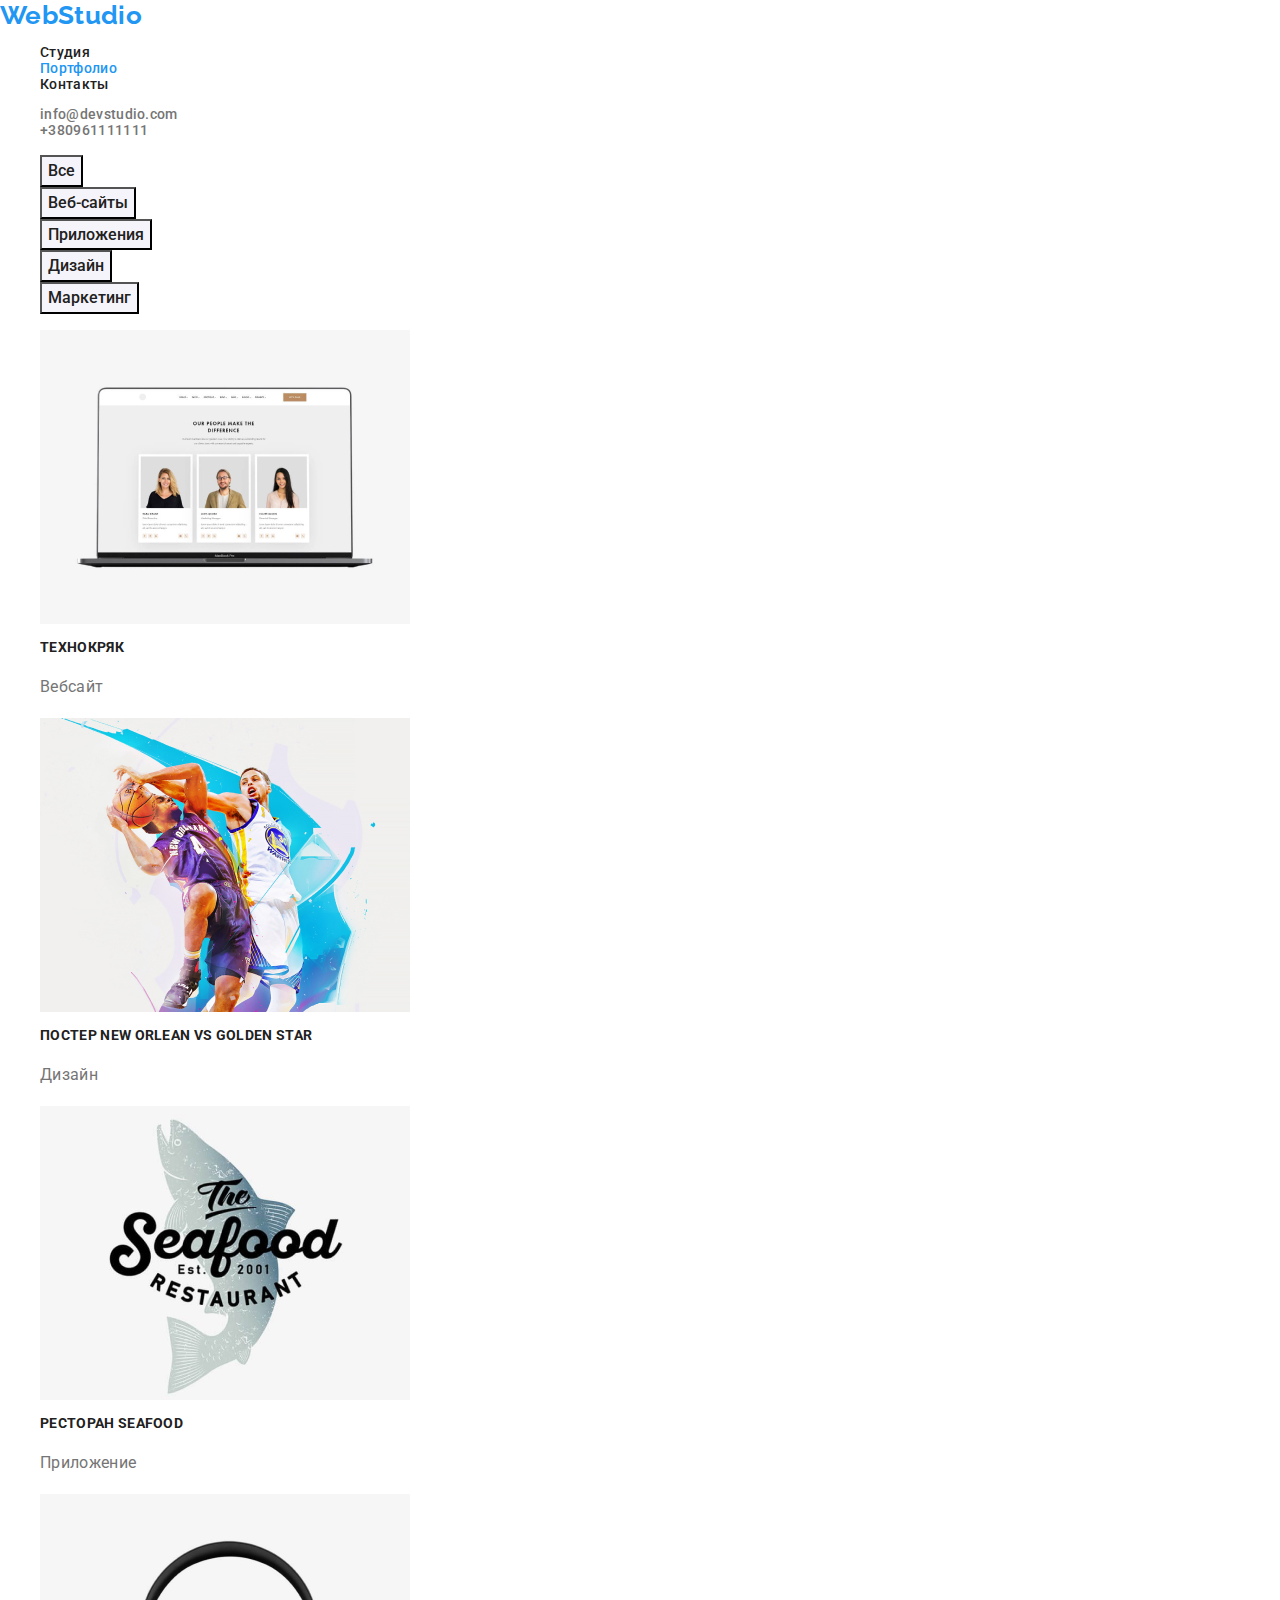
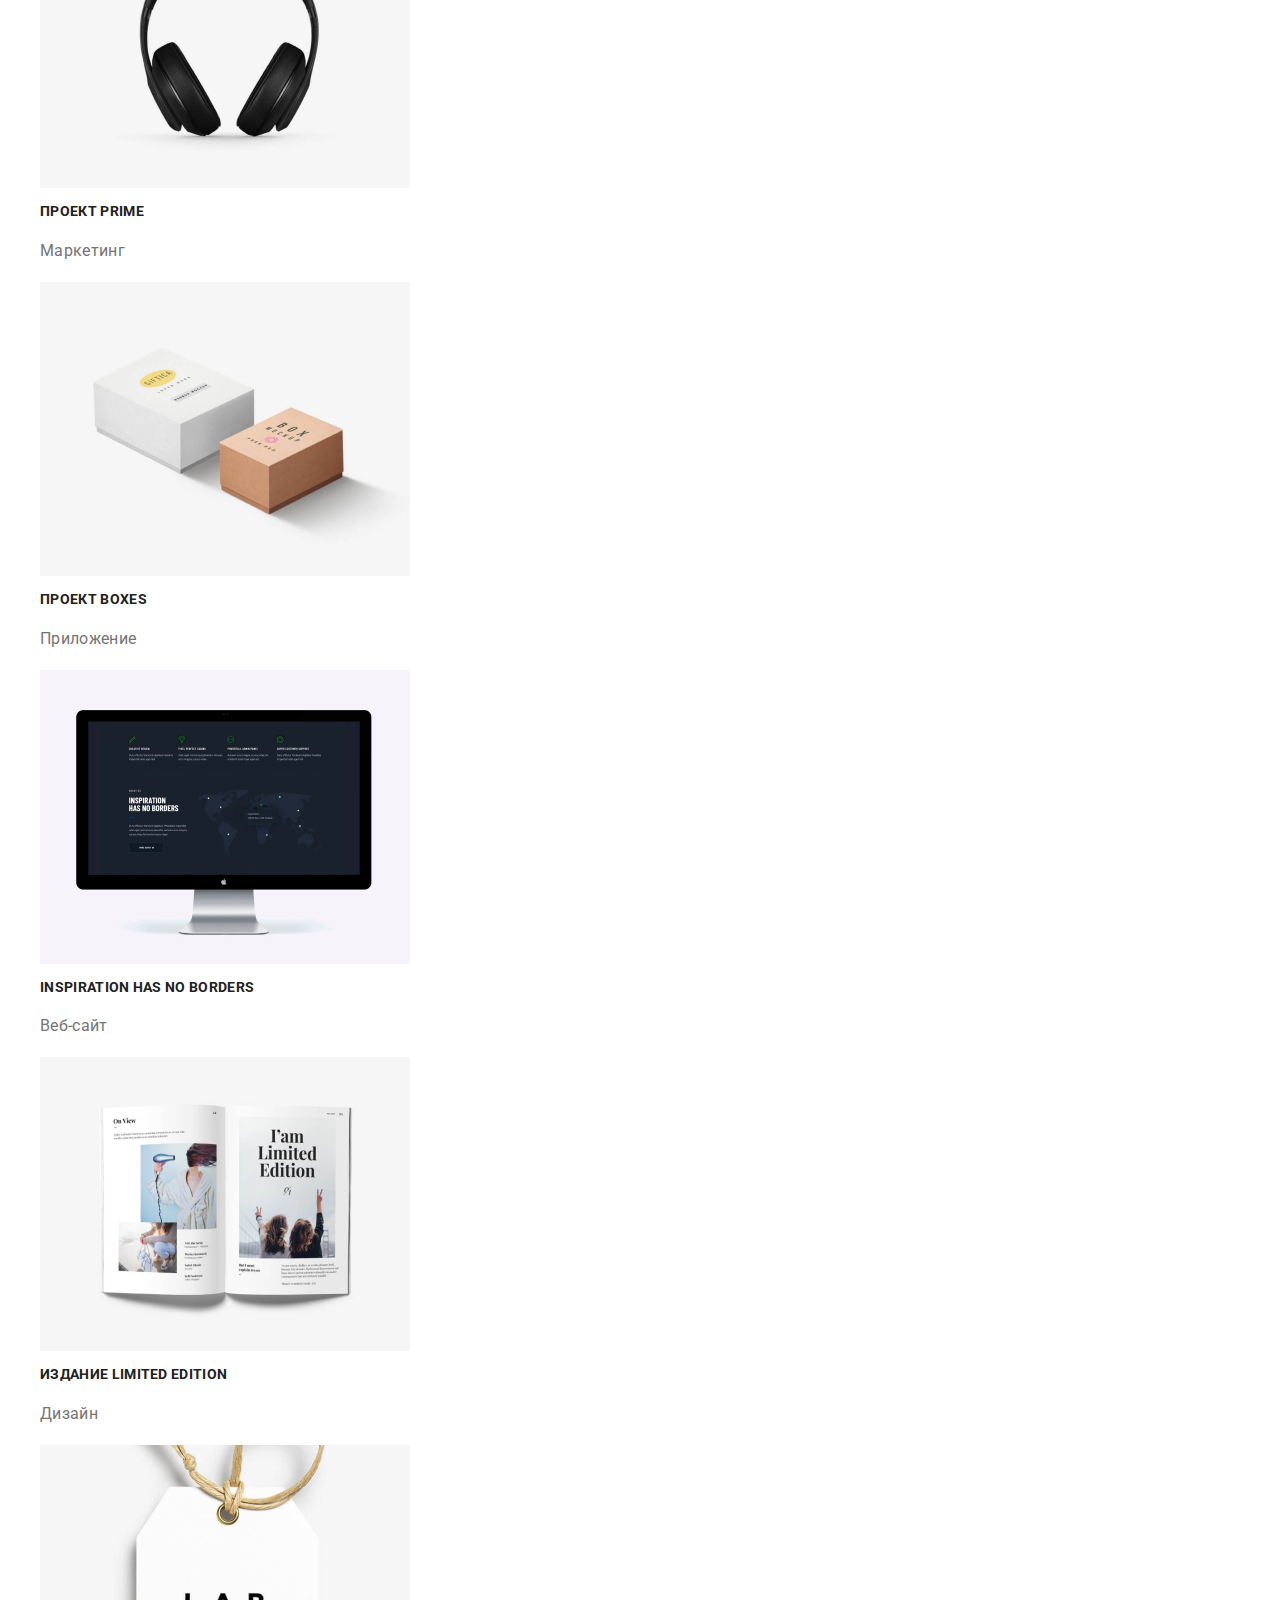
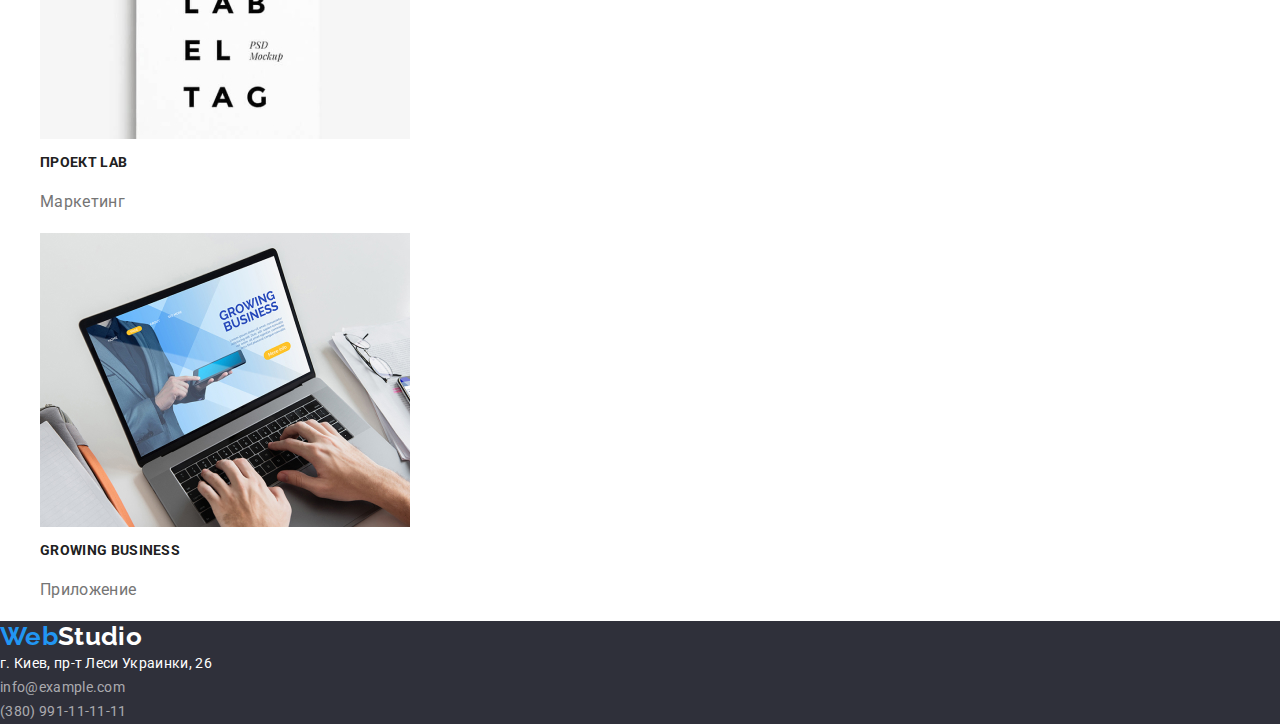
<file: portfolio.html>
<!DOCTYPE html>
<html lang="en">
<head>
    <meta charset="UTF-8">
    <meta name="viewport" content="width=, initial-scale=1.0">
    <title>Document</title>
    <link rel="stylesheet" href="./css/normalize.css">
    <link href="https://fonts.googleapis.com/css2?family=Raleway:wght@700&family=Roboto:wght@400;500;700&display=swap" rel="stylesheet">
    <link rel="stylesheet" href="./css/styles.css">
</head>
<body class="page">
    <header>    <!--HEADER-->
        <nav>
         <a href="./index.html" class="logo"><span class="logoblue">Web</span>Studio</a>
         <ul class="site-nav">
         <li><a href="./index.html">Студия</a></li>
         <li><a href="" class="current">Портфолио</a></li>
         <li><a href="">Контакты</a></li>
          </ul>  
        </nav>    
         <ul class="auth-nav">
        <li><a href="mailto:info@devstudio.com">info@devstudio.com</a></li> 
        <li><a href="tel:+380961111111">+380961111111</a></li> 
         </ul>
       
    </header>
    <main>          <!--MAIN-->
    <ul>
        <li><button class="button-portfolio">Все</button></li>
        <li><button class="button-portfolio">Веб-сайты</button></li>
        <li><button class="button-portfolio">Приложения</button></li>
        <li><button class="button-portfolio">Дизайн</button></li>
        <li><button class="button-portfolio">Маркетинг</button></li>
        </ul>
        <ul class="portfolio">
        <li><a href=""><img src="./images/portfolio1.jpg" alt="Tehnokryak" width="370">
        <h2  class="section-title">Технокряк</h2>
        <p>Вебсайт</p>
        </a></li>
        <li><a href=""><img src="./images/portfolio2.jpg" alt="Basketball" width="370">
        <h2  class="section-title">Постер New Orlean vs Golden Star</h2>
        <p>Дизайн</p>
        </a></li> 
        <li><a href=""><img src="./images/portfolio3.jpg" alt="Ресторан Seafood" width="370">
        <h2  class="section-title">Ресторан Seafood</h2>
        <p>Приложение</p>
        </a></li>
        <li><a href=""><img src="./images/portfolio4.jpg" alt="Проект Prime" width="370">
        <h2  class="section-title">Проект Prime</h2>
        <p>Маркетинг</p>
        </a></li>
        <li><a href=""><img src="./images/portfolio5.jpg" alt="Проект Boxes" width="370">
        <h2  class="section-title">Проект Boxes</h2>
              <p>Приложение</p>
            </a></li>
              <li><a href=""><img src="./images/portfolio6.jpg" alt="Inspiration has no Borders" width="370">
               <h2  class="section-title">Inspiration has no Borders</h2>
                <p>Веб-сайт</p>
            </a></li>
                <li><a href=""><img src="./images/portfolio7.jpg" alt="Издание Limited Edition" width="370">
                <h2  class="section-title">Издание Limited Edition</h2>
                 <p>Дизайн</p>
                </a> </li>
                 <li><a href=""><img src="./images/portfolio8.jpg" alt="Проект LAB" width="370">
                 <h2  class="section-title">Проект LAB</h2>
                 <p>Маркетинг</p>
                </a></li>
                  <li><a href=""><img src="./images/portfolio9.jpg" alt="Growing Business" width="370">
                  <h2  class="section-title">Growing Business</h2>
                  <p>Приложение</p>
                  </a></li>                   
                      </ul>
                  <a href=""></a>
        </main>
        <footer class="footer">       <!--FOOTER-->
            <a href="./index.html" class="logo-footer"><span class="logoblue">Web</span>Studio</a>
                 <address class="street-footer">
                г. Киев, пр-т Леси Украинки, 26
                 </address>
                 <address class="footer-nav">
                <a href="mailto:info@example.com">info@example.com</a> <br>
                <a href="tel:+380991111111">(380) 991-11-11-11</a>     
                </address>
                </footer>
             



</body>
</html>
</file>
<file: css/styles.css>
:root {
    --primary-text-color: #212121;
    --navigation-but-color: #2196F3;
    --secondary-text-color: #757575;
}

a {
    text-decoration: none;
}

ul {
    list-style: none;
}

.page {
    background-color: white;
    font-family: Roboto, sans-serif;
    letter-spacing: 0.02em;
}

/*LOGO*/
.logoblue {
    color: #2196F3;
}

.logo {
    color: #000000;
    font-family: Raleway;
    font-weight: bold;
    font-size: 26px;
    line-height: 1.19;
}

.logo:hover {
    color: var(--navigation-but-color);

}

/* SITE NAV */
.site-nav {
    font-weight: 500;
    font-size: 14px;
    line-height: 1.14;
}

.site-nav a {
    color: var(--primary-text-color);
}

.site-nav a:focus,
.site-nav a:hover {
    color: var(--navigation-but-color);
}

.site-nav .current {
    color: var(--navigation-but-color);

}

/* AUTH NAV */
.auth-nav {
    font-weight: 500;
    font-size: 14px;
    line-height: 1.14;
}

.auth-nav a {
    color: var(--secondary-text-color);
    ;
}

.auth-nav a:focus,
.auth-nav a:hover {
    color: var(--navigation-but-color);
}

/*COPYCOLOR*/
.section-title {
    color: var(--primary-text-color);
    font-weight: bold;
    font-size: 14px;
    line-height: 1.14;
    text-transform: uppercase;
}

/* HERO */
.hero {
    background: #2F303A;
    color: #ffffff;
}
.hero-title {
    font-style: normal;
    font-weight: 900;
    font-size: 44px;
    line-height: 1.36;
    text-align: center;
    letter-spacing: 0.06em;
}
/*SECTION 2*/
.section2-list p {
    color: var(--secondary-text-color);
    font-size: 14px;
    line-height: 1.71;
}
/*ABOUT US */
.aboutus-title {
    color: var(--primary-text-color);
    font-weight: bold;
    font-size: 36px;
    line-height: 1.16;
    text-align: center;
}
/*OUR TEAM */
.ourteam {
    background: #F5F4FA;
}
.ourteam h3 {
    text-align: center;
}
.ourteam p {
    color: var(--secondary-text-color);
    font-size: 16px;
    line-height: 1.18;
    text-align: center;
}
/*FOOTER */
.logo-footer {
    color: #ffffff;
    font-family: Raleway;
    font-weight: bold;
    font-size: 26px;
    line-height: 1.19;
}
.footer {
    background-color: #2F303A;
    
}
.footer-nav a {
    font-size: 14px;
    line-height: 1.71;
    color: rgba(255, 255, 255, 0.6);
    font-style: normal;
}
.street-footer {
    font-size: 14px;
    line-height: 1.71;
    color: #FFFFFF;
    font-style: normal;
}
.logo-footer {
    color: #ffffff;
}
.logo-footer:hover {
    color: var(--navigation-but-color);
}
/*BUTTON*/
button {
    font-family: inherit;
}
.button {

    font-weight: bold;
    font-size: 16px;
    line-height: 1.87;
    display: flex;
    align-items: center;
    text-align: center;
    letter-spacing: 0.06em;
    color: #FFFFFF;
    background: #2196F3;
}
/*PORTFOLIO.HTML*/
/*MAIN*/
.portfolio p {
    color: var(--secondary-text-color)
}
.button-portfolio {
    font-weight: 500;
    font-size: 16px;
    line-height: 1.62;
    text-align: center;
    background-color: #F5F4FA;
    color: var(--primary-text-color)
}
.button-portfolio:focus,
.button-portfolio:hover {
    color: #ffffff;
    background-color: var(--navigation-but-color)
}
.portfolio h1 {
    font-weight: bold;
    font-size: 18px;
    line-height: 2;
}
.portfolio p {
    font-size: 16px;
    line-height: 1.87;
}
</file>
